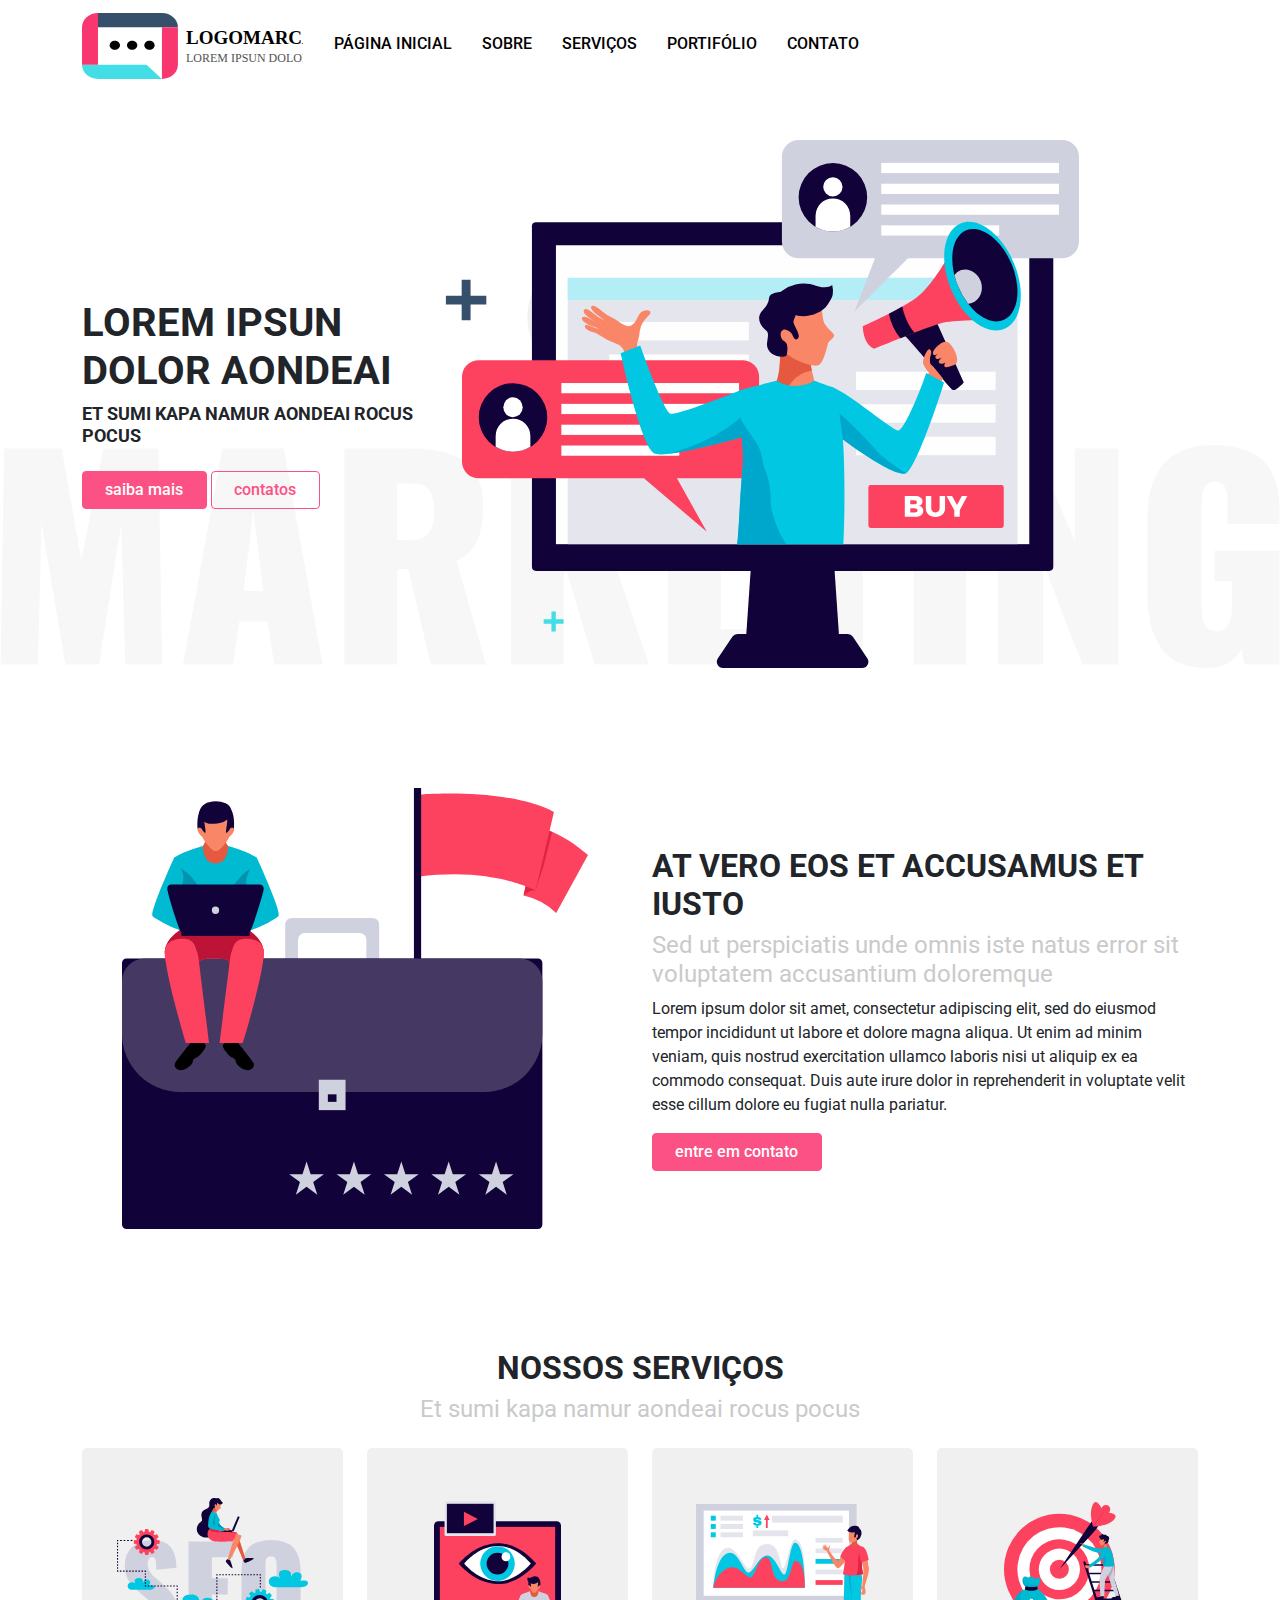
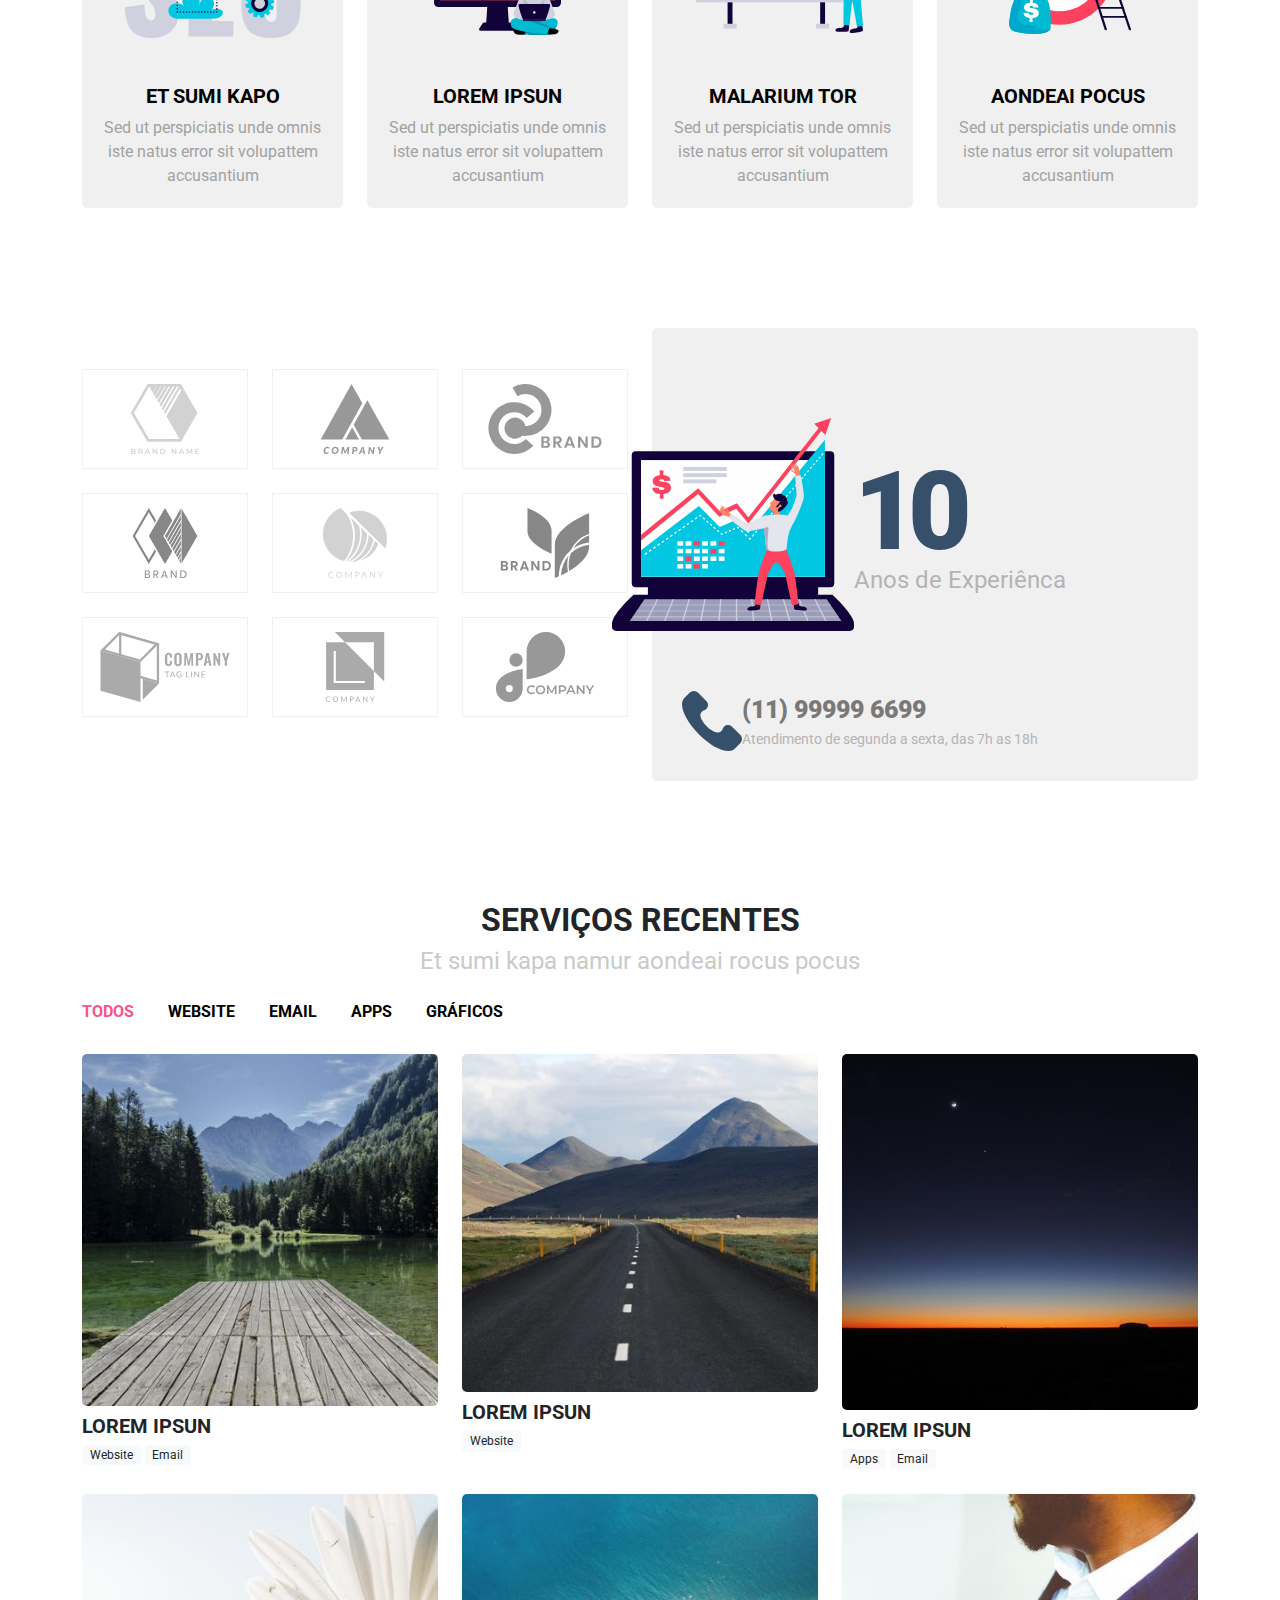
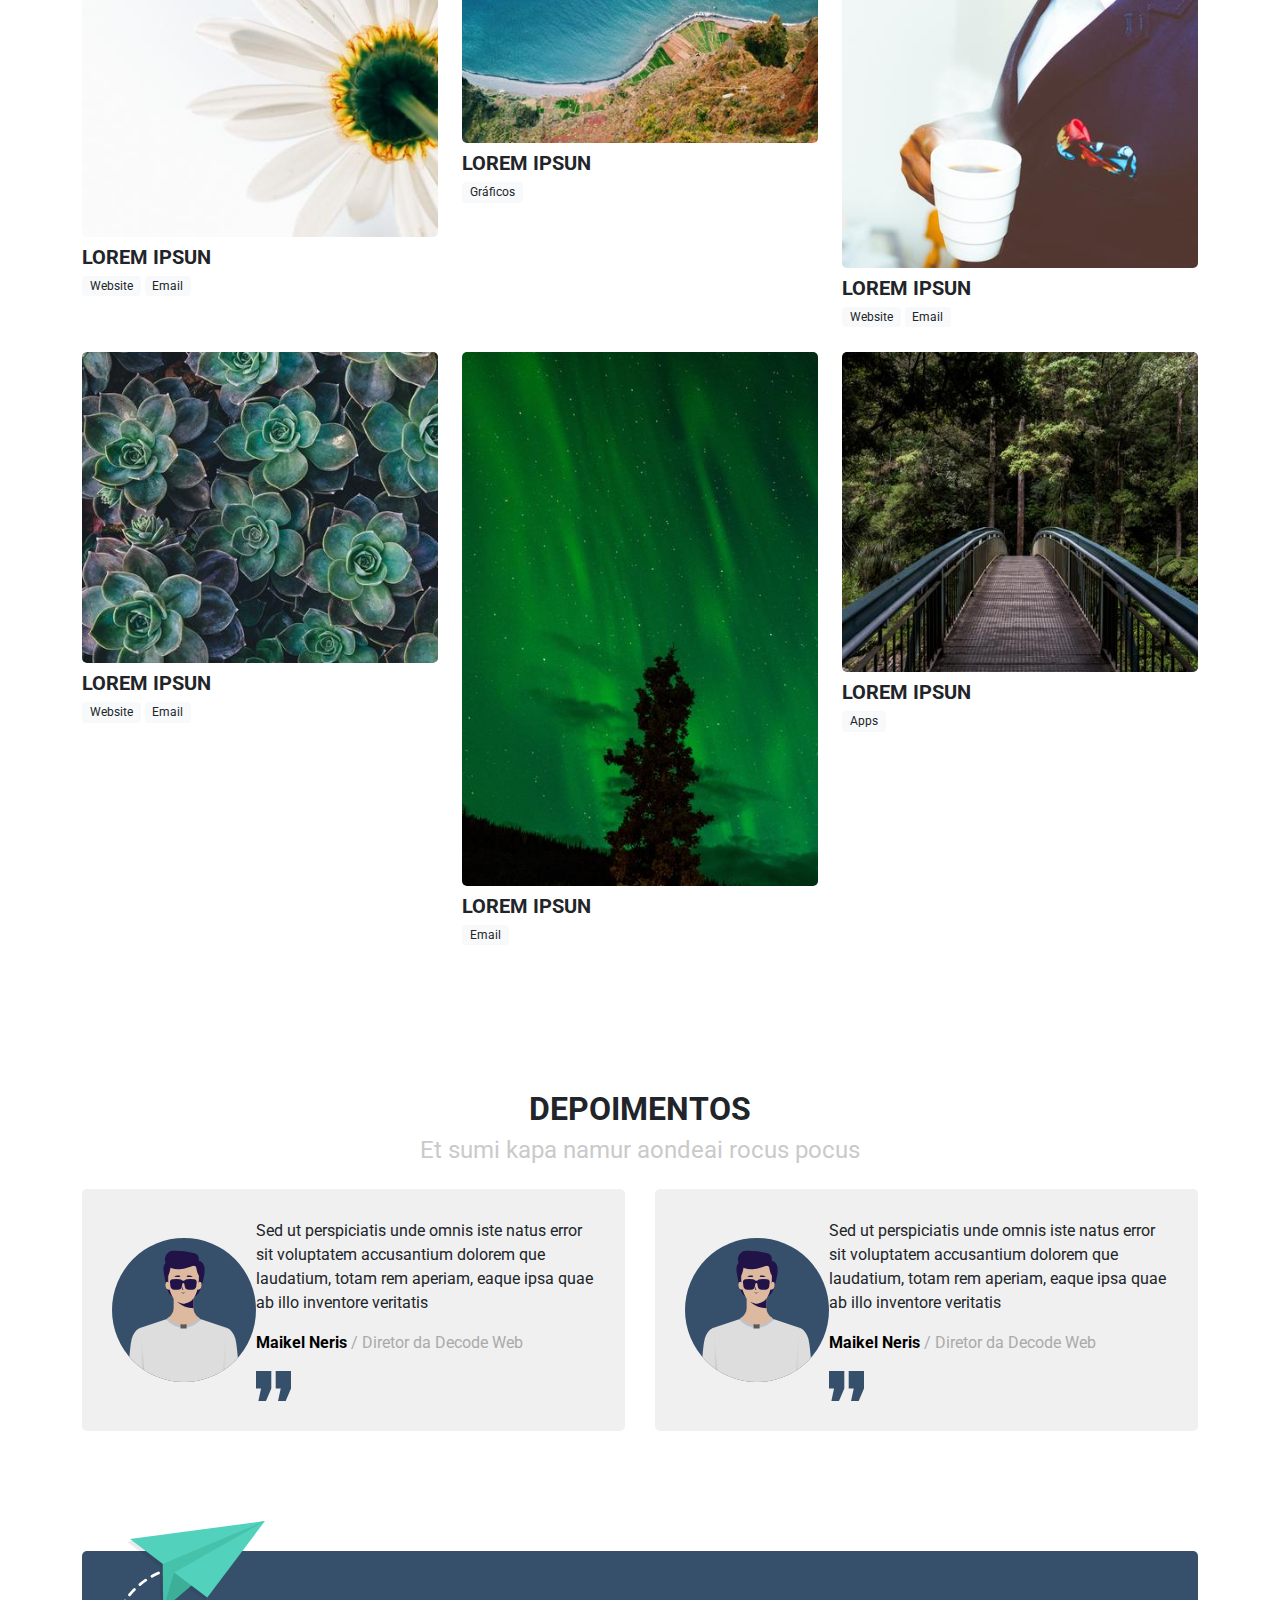
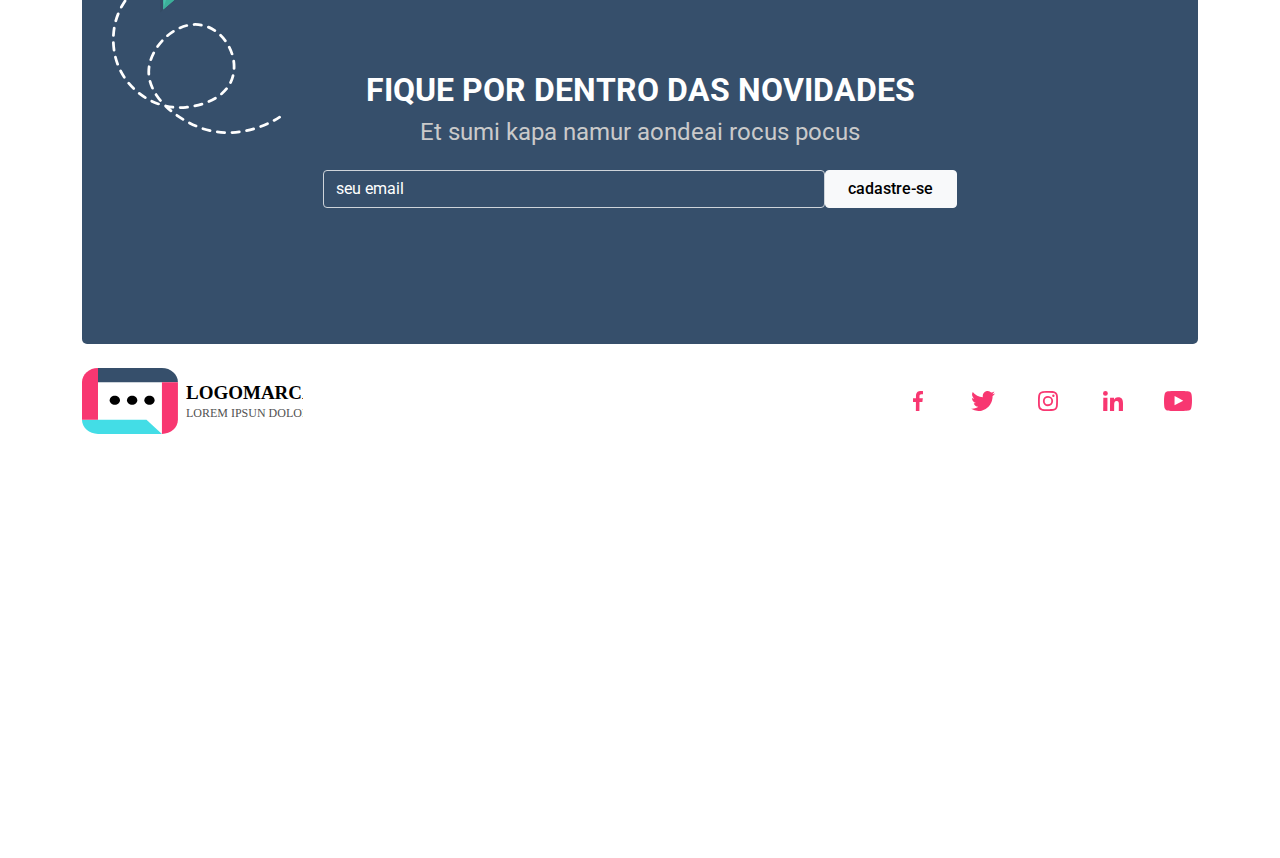
<file: bootstrap/index.html>
<!doctype html>
<html lang="pt-br">
  <head>
    <!-- Required meta tags -->
    <meta charset="utf-8">
    <meta name="viewport" content="width=device-width, initial-scale=1">

    <link rel="preconnect" href="https://fonts.gstatic.com">
<link href="https://fonts.googleapis.com/css2?family=Roboto:wght@400;500;700;900&display=swap" rel="stylesheet">
    <!-- Bootstrap CSS -->
    <link rel="stylesheet" href="css/owl/owl.carousel.min.css" />
    <link rel="stylesheet" href="css/owl/owl.theme.default.min.css" />
    <link rel="stylesheet" href="css/magnific-popup.css" />
    <link rel="stylesheet" href="css/main.css" />

    <title> Sistema Bootstrap </title>
  </head>
  <body>

    <!-- HEADER -->
    <div id="header">
     <div class="container">
      <nav class="navbar navbar-expand-lg navbar-light"> 
          <a class="navbar-brand" href="#">
            <img src="imagens/logo.svg" class="img-fluid" />
          </a>
          <button class="navbar-toggler" type="button" data-bs-toggle="collapse" data-bs-target="#navbarNav" aria-controls="navbarNav" aria-expanded="false" aria-label="Toggle navigation">
            <span class="navbar-toggler-icon"></span>
          </button>
         <div class="collapse navbar-collapse" id="navbarNav">
            <ul class="navbar-nav">
              <li class="nav-item">
                <a class="nav-link active" aria-current="page" href="#"> Página Inicial </a>
              </li>
              <li class="nav-item">
                <a class="nav-link" href="#"> Sobre </a>
              </li>
              <li class="nav-item">
                <a class="nav-link" href="#"> Serviços </a>
              </li>
              <li class="nav-item">
                <a class="nav-link" href="#"> Portifólio </a>
              </li>
              <li class="nav-item">
                <a class="nav-link" href="#"> Contato </a>
              </li>
            </ul>
         </div>
      </nav>
     </div>
    </div>
    <!-- HEADER -->

    <!-- SLIDER -->
    <div id="slider" class="block">
        <div class="container pt-5">
            <div class="row">
                <div class="col-lg-4 align-self-center mb-md-0 mb-4">
                    <h1> LOREM IPSUN DOLOR AONDEAI </h1>
                    <h4 class="mb-4"> ET SUMI KAPA NAMUR AONDEAI ROCUS POCUS </h4> 
                    <a href="#" class="btn button-primary btn-primary button d-md-inline-block d-block mb-md-0 mb-2 mr-md-2"> Saiba mais </a>
                    <a href="#" class="btn button-primary-outline btn-outline-primary button d-md-inline-block d-block"> Contatos </a>
                </div>
                <div class="col-lg-8">
                    <img src="imagens/slider.svg" class="image-fluid align-self-center text-center" />
                </div>
            </div>
        </div>
    </div>
    <!-- SLIDER -->

    <!-- SOBRE -->
    <div id="sobre" class="block">
        <div class="container">
            <div class="row">
                <div class="col-md-6 text-center align-self-center order-md-1 order-2"> 
                    <img src="imagens/sobre.svg" class="img-fluid" />
                </div>
                <div class="col-md-6 align-self-center mb-md-0 mb-4 order-md-2 order-1">
                    <h2 class="title"> AT VERO EOS ET ACCUSAMUS ET IUSTO </h2>
                    <h4 class="subtitle"> Sed ut perspiciatis unde omnis iste natus error sit voluptatem accusantium doloremque </h4>
                    <p> Lorem ipsum dolor sit amet, consectetur adipiscing elit, sed do eiusmod tempor incididunt ut labore et dolore magna aliqua. Ut enim ad minim veniam, quis nostrud exercitation ullamco laboris nisi ut aliquip ex ea commodo consequat. Duis aute irure dolor in reprehenderit in voluptate velit esse cillum dolore eu fugiat nulla pariatur.</p>
                    <a href="#" class="btn btn-primary button button-primary"> Entre em contato</a>
                </div>
            </div>
        </div>
    </div>
    <!-- SOBRE -->

    <!-- SERVIÇOS -->
        <div id="servicos" class="block">
            <div class="container">
                <h2 class="title text-center"> Nossos serviços </h2>
                <h4 class="subtitle text-center mb-4"> Et sumi kapa namur aondeai rocus pocus </h4>
            <div class="row">
                <div class="col-lg-3 col-md-6 mb-lg-0 mb-4">
                    <a href="#" class="destaque">
                        <div class="img-container mb-3">
                            <img src="imagens/destaque1.svg" class="img-fluid" />
                        </div>
                        <h5 class="text-uppercase"> Et sumi kapo </h5>
                        <p class="mb-0"> Sed ut perspiciatis unde omnis iste natus error sit volupattem accusantium </p>
                    </a>
                </div>
                <div class="col-lg-3 col-md-6 mb-lg-0 mb-4">
                    <a href="#" class="destaque">
                        <div class="img-container mb-3">
                            <img src="imagens/destaque2.svg" class="img-fluid" />
                        </div>
                        <h5 class="text-uppercase"> Lorem ipsun </h5>
                        <p class="mb-0"> Sed ut perspiciatis unde omnis iste natus error sit volupattem accusantium </p>
                    </a>
                </div>
                <div class="col-lg-3 col-md-6 mb-4 mb-lg-0">
                    <a href="#" class="destaque">
                        <div class="img-container mb-3">
                            <img src="imagens/destaque3.svg" class="img-fluid" />
                        </div>
                        <h5 class="text-uppercase"> Malarium tor </h5>
                        <p class="mb-0"> Sed ut perspiciatis unde omnis iste natus error sit volupattem accusantium </p>
                    </a>
                </div>
                <div class="col-lg-3 col-md-6 mb-4 mb-lg-0">
                    <a href="#" class="destaque">
                        <div class="img-container mb-3">
                            <img src="imagens/destaque4.svg" class="img-fluid" />
                        </div>
                        <h5 class="text-uppercase"> Aondeai pocus </h5>
                        <p class="mb-0"> Sed ut perspiciatis unde omnis iste natus error sit volupattem accusantium </p>
                    </a>
                </div>
            </div>
        </div>
    </div>
    <!-- SERVIÇOS -->

    <!-- CLIENTES -->
    <div id="clientes" class="block">
        <div class="container">
            <div class="row">
                <div class="col-md-6 align-self-center"> 
                    <div class="row">
                        <div class="col-sm-4 col-6 mb-4">
                            <a href="#" class="link-cliente">
                                <img src="imagens/clientes/logo1.svg" class="img-fluid" />
                            </a>
                        </div>
                        <div class="col-sm-4 col-6 mb-4">
                            <a href="#" class="link-cliente">
                                <img src="imagens/clientes/logo2.svg" class="img-fluid" />
                            </a>
                        </div>
                        <div class="col-sm-4 col-6 mb-4">
                            <a href="#" class="link-cliente">
                                <img src="imagens/clientes/logo3.svg" class="img-fluid" />
                            </a>
                        </div>
                        <div class="col-sm-4 col-6 mb-4">
                            <a href="#" class="link-cliente">
                                <img src="imagens/clientes/logo4.svg" class="img-fluid" />
                            </a>
                        </div>
                        <div class="col-sm-4 col-6 mb-4">
                            <a href="#" class="link-cliente">
                                <img src="imagens/clientes/logo5.svg" class="img-fluid" />
                            </a>
                        </div>
                        <div class="col-sm-4 col-6 mb-4">
                            <a href="#" class="link-cliente">
                                <img src="imagens/clientes/logo6.svg" class="img-fluid" />
                            </a>
                        </div>
                        <div class="col-sm-4 col-6 mb-4">
                            <a href="#" class="link-cliente">
                                <img src="imagens/clientes/logo7.svg" class="img-fluid" />
                            </a>
                        </div>
                        <div class="col-sm-4 col-6 mb-4">
                            <a href="#" class="link-cliente">
                                <img src="imagens/clientes/logo8.svg" class="img-fluid" />
                            </a>
                        </div>
                        <div class="col-sm-4 col-6 mb-4">
                            <a href="#" class="link-cliente">
                                <img src="imagens/clientes/logo9.svg" class="img-fluid" />
                            </a>
                        </div>
                    </div>
                </div>
                <div class="col-md-6 align-self-center">
                    <div class="cliente-texto ml-5">
                        <div class="imagem">
                            <img src="imagens/clientes/clientes-img.svg" />
                            <div class="d-inline-block pl-md-0 pl-3">
                                <span> 10 </span>
                                Anos de Experiênca
                            </div>
                        </div>
                        <div class="telefone">
                            <img src="imagens/clientes/phone.svg" class="img-fluid" />
                            <div class="d-inline-block pl-3">
                                <span> (11) 99999 6699 </span>
                                Atendimento de segunda a sexta, das 7h as 18h
                            </div>
                        </div>
                    </div>
                </div>
            </div>
        </div>
    </div>
    <!-- CLIENTES -->

    <!-- SERVIÇOS -->
    <div id="servicos" class="block">
        <div class="container">
            <h2 class="title text-center"> Serviços Recentes </h2>
            <h4 class="subtitle text-center mb-4"> Et sumi kapa namur aondeai rocus pocus </h4>

            <div class="button-group">
                <button type="button" class="active" data-filter="*"> Todos </button>
                <button type="button" data-filter=".website"> Website</button>
                <button type="button" data-filter=".email"> Email </button>
                <button type="button" data-filter=".apps"> Apps </button>
                <button type="button" data-filter=".graficos"> Gráficos </button>
            </div>

            <div class="row grid">
                <!-- item -->
                <div class="col-lg-4 col-6 mb-4 element-item website email">
                    <a href="imagens/servicos/1.jpg" class="popup-link">
                        <img src="imagens/servicos/1.jpg" class="img-fluid mb-2" />
                    </a>
                    <h5 class="text-uppercase mb-1"> Lorem Ipsun </h5>
                    <p class="mb-0">
                        <span class="badge bg-light text-dark"> Website </span>
                        <span class="badge bg-light text-dark"> Email </span>
                    </p>
                </div>
                <!-- item -->
                <div class="col-lg-4 col-6 mb-4 element-item website">
                    <a href="imagens/servicos/2.jpg" class="popup-link">
                        <img src="imagens/servicos/2.jpg" class="img-fluid mb-2" />
                    </a>
                    <h5 class="text-uppercase mb-1"> Lorem Ipsun </h5>
                    <p class="mb-0">
                        <span class="badge bg-light text-dark"> Website </span>
                    </p>
                </div>
                <!-- item -->
                <div class="col-lg-4 col-6 mb-4 element-item apps email">
                    <a href="imagens/servicos/3.jpg" class="popup-link">
                        <img src="imagens/servicos/3.jpg" class="img-fluid mb-2" />
                    </a>
                    <h5 class="text-uppercase mb-1"> Lorem Ipsun </h5>
                    <p class="mb-0">
                        <span class="badge bg-light text-dark"> Apps </span>
                        <span class="badge bg-light text-dark"> Email </span>
                    </p>
                </div>
                <!-- item -->
                <div class="col-lg-4 col-6 mb-4 element-item website email">
                    <a href="imagens/servicos/4.jpg" class="popup-link">
                        <img src="imagens/servicos/4.jpg" class="img-fluid mb-2" />
                    </a>
                    <h5 class="text-uppercase mb-1"> Lorem Ipsun </h5>
                    <p class="mb-0">
                        <span class="badge bg-light text-dark"> Website </span>
                        <span class="badge bg-light text-dark"> Email </span>
                    </p>
                </div>
                <!-- item -->
                <div class="col-lg-4 col-6 mb-4 element-item graficos">
                    <a href="imagens/servicos/5.jpg" class="popup-link">
                        <img src="imagens/servicos/5.jpg" class="img-fluid mb-2" />
                    </a>
                    <h5 class="text-uppercase mb-1"> Lorem Ipsun </h5>
                    <p class="mb-0">
                        <span class="badge bg-light text-dark"> Gráficos </span>
                    </p>
                </div>
                <!-- item -->
                <div class="col-lg-4 col-6 mb-4 element-item website email">
                    <a href="imagens/servicos/6.jpg" class="popup-link">
                        <img src="imagens/servicos/6.jpg" class="img-fluid mb-2" />
                    </a>
                    <h5 class="text-uppercase mb-1"> Lorem Ipsun </h5>
                    <p class="mb-0">
                        <span class="badge bg-light text-dark"> Website </span>
                        <span class="badge bg-light text-dark"> Email </span>
                    </p>
                </div>
                <!-- item -->
                <div class="col-lg-4 col-6 mb-4 element-item website email">
                    <a href="imagens/servicos/7.jpg" class="popup-link">
                        <img src="imagens/servicos/7.jpg" class="img-fluid mb-2" />
                    </a>
                    <h5 class="text-uppercase mb-1"> Lorem Ipsun </h5>
                    <p class="mb-0">
                        <span class="badge bg-light text-dark"> Website </span>
                        <span class="badge bg-light text-dark"> Email </span>
                    </p>
                </div>
                <!-- item -->
                <div class="col-lg-4 col-6 mb-4 element-item email">
                    <a href="imagens/servicos/8.jpg" class="popup-link">
                        <img src="imagens/servicos/8.jpg" class="img-fluid mb-2" />
                    </a>
                    <h5 class="text-uppercase mb-1"> Lorem Ipsun </h5>
                    <p class="mb-0">
                        <span class="badge bg-light text-dark"> Email </span>
                    </p>
                </div>
                <!-- item -->
                <div class="col-lg-4 col-6 mb-4 element-item apps">
                    <a href="imagens/servicos/9.jpg" class="popup-link">
                        <img src="imagens/servicos/9.jpg" class="img-fluid mb-2" />
                    </a>
                    <h5 class="text-uppercase mb-1"> Lorem Ipsun </h5>
                    <p class="mb-0">
                        <span class="badge bg-light text-dark"> Apps </span>
                    </p>
                </div>
            </div>

        </div>
    </div>
    <!-- SERVIÇOS -->

    <!-- DEPOIMENTOS -->
    <div id="depoimentos" class="block">
        <div class="container">
            <h2 class="title text-center"> Depoimentos </h2>
            <h4 class="subtitle text-center mb-4"> Et sumi kapa namur aondeai rocus pocus </h4>

            <div class="owl-carousel owl-theme owl-loaded">
                <div>
                    <div class="depoimento">
                        <img src="imagens/user.svg" />
                        <div class="depoimento-texto pl-3">
                            <p> Sed ut perspiciatis unde omnis iste natus error sit voluptatem accusantium dolorem que laudatium, totam rem aperiam, eaque ipsa quae ab illo inventore veritatis </p>
                            <p class="name"> 
                                <span> Maikel Neris </span> / Diretor da Decode Web 
                            </p>
                            <p class="mb-0">
                                <img src="imagens/quote.svg" class="quote float-right" />
                            </p>
                        </div>
                    </div>
                </div>
                <div>
                    <div class="depoimento">
                        <img src="imagens/user.svg" />
                        <div class="depoimento-texto pl-3">
                            <p> Sed ut perspiciatis unde omnis iste natus error sit voluptatem accusantium dolorem que laudatium, totam rem aperiam, eaque ipsa quae ab illo inventore veritatis </p>
                            <p class="name"> 
                                <span> Maikel Neris </span> / Diretor da Decode Web 
                            </p>
                            <p class="mb-0">
                                <img src="imagens/quote.svg" class="quote float-right" />
                            </p>
                        </div>
                    </div>
                </div>
                <div>
                    <div class="depoimento">
                        <img src="imagens/user.svg" />
                        <div class="depoimento-texto pl-3">
                            <p> Sed ut perspiciatis unde omnis iste natus error sit voluptatem accusantium dolorem que laudatium, totam rem aperiam, eaque ipsa quae ab illo inventore veritatis </p>
                            <p class="name"> 
                                <span> Maikel Neris </span> / Diretor da Decode Web 
                            </p>
                            <p class="mb-0">
                                <img src="imagens/quote.svg" class="quote float-right" />
                            </p>
                        </div>
                    </div>
                </div>
                <div>
                    <div class="depoimento">
                        <img src="imagens/user.svg" />
                        <div class="depoimento-texto pl-3">
                            <p> Sed ut perspiciatis unde omnis iste natus error sit voluptatem accusantium dolorem que laudatium, totam rem aperiam, eaque ipsa quae ab illo inventore veritatis </p>
                            <p class="name"> 
                                <span> Maikel Neris </span> / Diretor da Decode Web 
                            </p>
                            <p class="mb-0">
                                <img src="imagens/quote.svg" class="quote float-right" />
                            </p>
                        </div>
                    </div>
                </div>
                <div>
                    <div class="depoimento">
                        <img src="imagens/user.svg" />
                        <div class="depoimento-texto pl-3">
                            <p> Sed ut perspiciatis unde omnis iste natus error sit voluptatem accusantium dolorem que laudatium, totam rem aperiam, eaque ipsa quae ab illo inventore veritatis </p>
                            <p class="name"> 
                                <span> Maikel Neris </span> / Diretor da Decode Web 
                            </p>
                            <p class="mb-0">
                                <img src="imagens/quote.svg" class="quote float-right" />
                            </p>
                        </div>
                    </div>
                </div>
            </div>
        </div>
    </div>
    <!-- DEPOIMENTOS -->

    <!-- RODAPÉ -->
    <footer id="contato"> 
        <div class="container">
            <div class="email">
                <img src="imagens/paperplane.svg" />
                <h2 class="title text-center"> FIQUE POR DENTRO DAS NOVIDADES </h2>
                <h4 class="subtitle text-center mb-4"> Et sumi kapa namur aondeai rocus pocus </h4>
                <form>
                    <div class="flex-md-grow-1 pr-md-3 pb-md-0 pb-3"> 
                        <input type="email" class="form-control w-100" id="email_input" placeholder="seu email" />
                    </div>
                    <div class="flex-grow-1 flex-md-grow-0">
                        <button type="submit" class="btn btn-light button mb-3 d-md-inline d-block w-100"> cadastre-se </button>
                    </div>
                </form>
            </div>
            <div class="logo py-4">
                <div class="row">
                    <div class="col-md-6 align-self-center text-left text-md-center">
                        <img src="imagens/logo.svg" class="img-fluid" />
                    </div>
                    <div class="col-md-6 align-self-center text-right">
                        <ul>
                            <li>
                                <a href="#"> <img src="imagens/facebook.svg" /> </a>
                            </li>
                            <li>
                                <a href="#"> <img src="imagens/twitter.svg" /> </a>
                            </li>
                            <li>
                                <a href="#"> <img src="imagens/instagram.svg" /> </a>
                            </li>
                            <li>
                                <a href="#"> <img src="imagens/linkedin.svg" /> </a>
                            </li>
                            <li>
                                <a href="#"> <img src="imagens/youtube.svg" /> </a>
                            </li>
                        </ul>
                    </div>
                </div>
            </div>
        </div>
    </footer>
    <!-- RODAPÉ -->
    
    <script src="https://cdn.jsdelivr.net/npm/@popperjs/core@2.9.1/dist/umd/popper.min.js" 
    integrity="sha384-SR1sx49pcuLnqZUnnPwx6FCym0wLsk5JZuNx2bPPENzswTNFaQU1RDvt3wT4gWFG" 
    crossorigin="anonymous">
    </script>
    <script src="js/bootstrap.min.js"></script>
    <script src="js/jquery-3.6.0.min.js"></script>
    <script src="js/owl.carousel.js"></script>
    <script src="js/isotope.pkgd.min.js"></script>
    <script src="js/jquery.magnific-popup.min.js"></script>
    <script src="js/main.js"></script>
 
  </body>
</html>
</file>
<file: bootstrap/css/main.css>
@import url(./bootstrap.min.css);
@import url(./config.css);
@import url(./global.css);
@import url(./custom.css);
@import url(./responsive.css);
</file>
